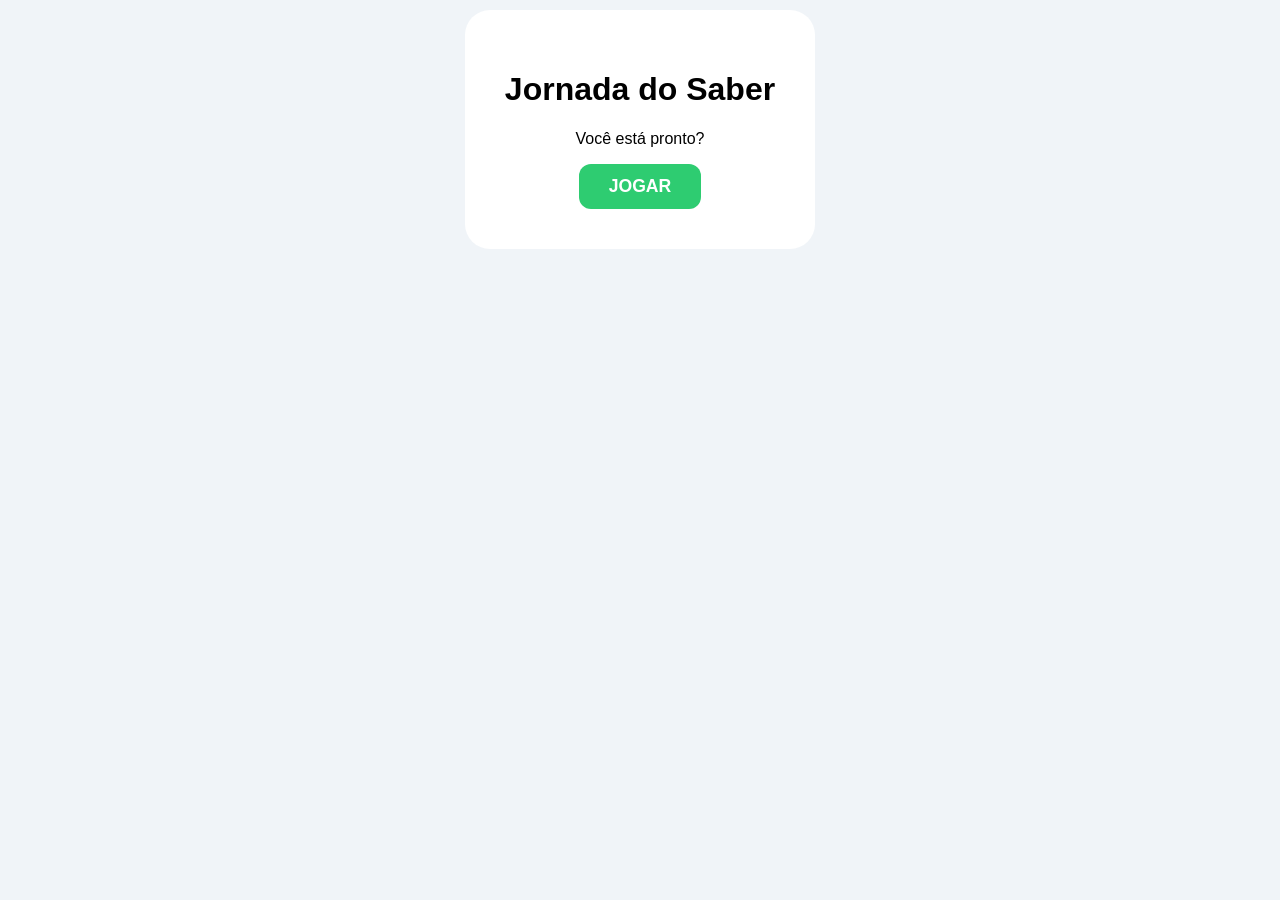
<file: index.html>
<!DOCTYPE html>
<html lang="pt-br">
<head>
    <meta charset="UTF-8">
    <meta name="viewport" content="width=device-width, initial-scale=1.0, maximum-scale=1.0, user-scalable=no">
    <title>Jornada do Saber - Jogo da Forca</title>
    <link rel="stylesheet" href="style.css">
</head>
<body>

    <!-- 1. TELA INICIAL -->
    <div id="tela-inicial" class="tela">
        <div class="card-inicial">
            <h1>Jornada do Saber</h1>
            <p>Você está pronto?</p>
            <button class="btn-principal pulse" onclick="começarJornada()">JOGAR</button>
        </div>
    </div>

    <!-- 2. TELA DO JOGO -->
    <div id="tela-jogo" class="tela oculto">
        <div class="painel-superior">
            <div class="info-grupo">
                <span class="label">Nível</span>
                <span id="label-nivel" class="valor">---</span>
            </div>
            <div id="progresso-fase" class="valor-fase">Fase 1/3</div>
            <div class="info-grupo">
                <span class="label">Pontos</span>
                <span id="pontos" class="valor">0</span>
            </div>
        </div>

        <div class="container" id="game-container">
            <div class="forca-box">
                <!-- SVG CORRIGIDO: Removido preenchimentos internos -->
                <svg class="forca-svg" viewBox="0 0 200 180">
                    <path d="M20,160 L180,160 M50,160 L50,20 L120,20 L120,40" />
                    <circle id="corpo-0" cx="120" cy="55" r="15" class="boneco" />
                    <line id="corpo-1" x1="120" y1="70" x2="120" y2="120" class="boneco" />
                    <line id="corpo-2" x1="120" y1="80" x2="100" y2="100" class="boneco" />
                    <line id="corpo-3" x1="120" y1="80" x2="140" y2="100" class="boneco" />
                    <line id="corpo-4" x1="120" y1="120" x2="100" y2="150" class="boneco" />
                    <line id="corpo-5" x1="120" y1="120" x2="140" y2="150" class="boneco" />
                </svg>
            </div>

            <div id="palavra-exibida"></div>
            
            <div class="area-dica">
                <span id="texto-dica"></span>
                <button id="btn-pedir-dica" class="btn-secundario oculto" onclick="revelarDica()">Dica (-10 pts)</button>
            </div>

            <div id="teclado" class="teclado"></div>

            <div id="feedback" class="feedback"></div>
            
            <div id="controles-final" class="oculto">
                <button id="btn-proximo" class="btn-principal" onclick="proximaFase()">Próxima Fase</button>
                <div class="grupo-botoes-mini">
                    <button class="btn-mini" onclick="reiniciarRodada()">Reiniciar</button>
                    <button class="btn-mini" onclick="voltarAoInicio()">Sair</button>
                </div>
            </div>
        </div>
    </div>

    <!-- 3. MENSAGEM DE NÍVEL -->
    <div id="overlay-nivel" class="overlay oculto">
        <div class="modal-nivel">
            <h2 id="msg-titulo-nivel">Parabéns!</h2>
            <p id="msg-corpo-nivel">Você avançou!</p>
            <button class="btn-principal" onclick="fecharMensagemNivel()">Continuar</button>
        </div>
    </div>

    <script src="script.js" defer></script>
</body>
</html>
</file>
<file: style.css>
:root {
    --primaria: #4a90e2;
    --sucesso: #2ecc71;
    --alerta: #f1c40f;
    --perigo: #e74c3c;
    --fundo: #f0f4f8;
    --texto: #2c3e50;
}

body {
    font-family: 'Segoe UI', sans-serif;
    background-color: var(--fundo);
    margin: 0; padding: 0;
    height: 100vh; width: 100vw;
    overflow: hidden; /* Trava o scroll vertical */
}

.tela {
    height: 100vh;
    display: flex; flex-direction: column;
    align-items: center; justify-content: flex-start;
    padding: 10px; box-sizing: border-box;
}

/* PAINEL SUPERIOR */
.painel-superior {
    display: flex; justify-content: space-between; align-items: center;
    width: 100%; max-width: 500px;
    background: white; padding: 10px 20px;
    border-radius: 15px; margin-bottom: 10px;
    height: 60px; box-sizing: border-box;
}

.label { font-size: 0.7rem; color: #7f8c8d; display: block; text-transform: uppercase; }
.valor { font-weight: bold; font-size: 1.1rem; }
.valor-fase { color: var(--primaria); font-weight: bold; background: #ebf3ff; padding: 5px 15px; border-radius: 20px; font-size: 0.9rem; }

/* CONTAINER PRINCIPAL */
.container {
    background: white; padding: 15px;
    border-radius: 25px; box-shadow: 0 10px 25px rgba(0,0,0,0.05);
    max-width: 500px; width: 100%;
    flex: 1; /* Ocupa o espaço central */
    display: flex; flex-direction: column;
    justify-content: space-around; /* Distribui elementos verticalmente sem apertar */
    border-top: 8px solid var(--sucesso);
    box-sizing: border-box;
    margin-bottom: 5px;
}

/* CORREÇÃO DO SVG E DO TRIÂNGULO PRETO */
.forca-box { height: 22vh; display: flex; justify-content: center; }

.forca-svg { height: 100%; }

/* Remove preenchimento de QUALQUER parte do SVG (resolve o triângulo) */
.forca-svg path, 
.forca-svg circle, 
.forca-svg line {
    fill: none !important; 
    stroke: #333;
    stroke-width: 5;
    stroke-linecap: round;
    transition: opacity 0.3s;
}

.boneco { opacity: 0; } /* Controlado pelo JS */

/* PALAVRA EXIBIDA */
#palavra-exibida {
    font-size: clamp(1.4rem, 4.5vh, 2.2rem);
    letter-spacing: 10px;
    font-weight: 800;
    color: #34495e;
    margin: 5px 0;
}

/* DICA */
.area-dica {
    background: #f8f9fa; padding: 8px;
    border-radius: 12px; min-height: 45px;
    display: flex; align-items: center; justify-content: center;
    font-size: 0.95rem; font-style: italic;
}

/* TECLADO */
.teclado {
    display: grid;
    grid-template-columns: repeat(auto-fit, minmax(38px, 1fr));
    gap: 5px;
}

.tecla {
    padding: 10px 0;
    font-weight: bold; font-size: 1rem;
    border: 2px solid #eee; background: white;
    border-radius: 8px; cursor: pointer;
}

.tecla.correta { background: var(--sucesso); color: white; border-color: var(--sucesso); }
.tecla.errada { background: var(--perigo); color: white; border-color: var(--perigo); }
.tecla:disabled { opacity: 0.4; }

/* FEEDBACK E BOTÕES */
.feedback { font-weight: bold; height: 20px; font-size: 1.1rem; }

.btn-principal {
    background: var(--sucesso); color: white; border: none;
    padding: 12px 30px; font-size: 1.1rem;
    font-weight: bold; border-radius: 12px; cursor: pointer;
}

.btn-mini {
    background: #f1f1f1; border: none; padding: 8px 15px;
    margin: 0 5px; border-radius: 8px; font-size: 0.85rem; cursor: pointer;
}

/* OUTROS ELEMENTOS */
.card-inicial { background: white; padding: 40px; border-radius: 25px; text-align: center; }
.overlay { position: fixed; top: 0; left: 0; width: 100%; height: 100%; background: rgba(0,0,0,0.8); display: flex; align-items: center; justify-content: center; z-index: 100; }
.modal-nivel { background: white; padding: 30px; border-radius: 25px; text-align: center; max-width: 80%; }
.oculto { display: none !important; }
</file>
